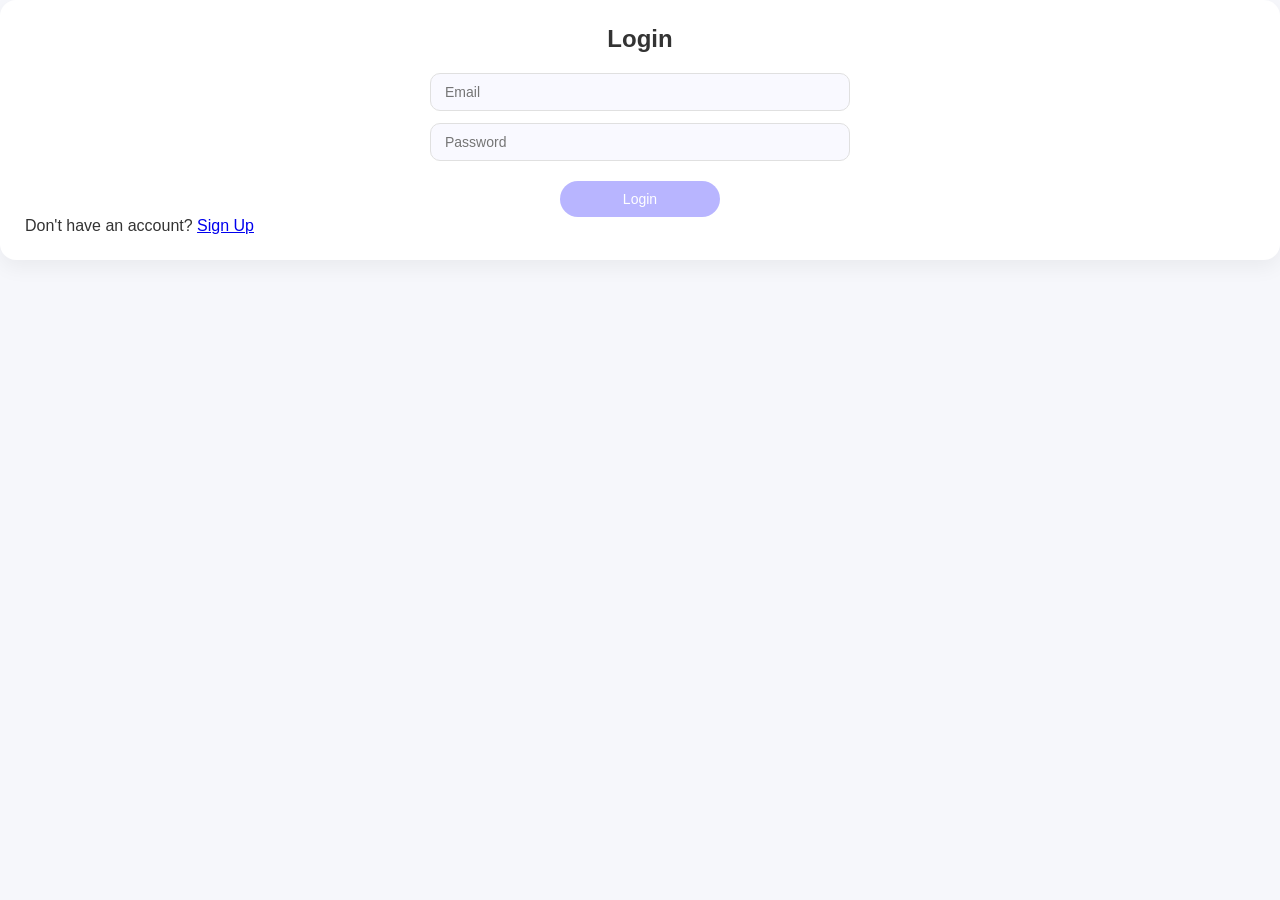
<file: frontend/index.html>
<!DOCTYPE html>
<html lang="en">
<head>
  <meta charset="UTF-8" />
  <meta name="viewport" content="width=device-width, initial-scale=1.0">
  <title>Personal Productivity Dashboard</title>
  <link rel="stylesheet" href="styles.css" />
  
</head>
<body>

  <header>
    <h1>My Productivity Dashboard</h1>
    <p id="date"></p>
  </header>
    
  <nav class="navbar">
    <a href="index.html" class="nav-link active">Dashboard</a>
    <a href="habits.html" class="nav-link">Habits</a>
    <a href="stats.html" class="nav-link">Stats</a>
    <a href="weekly.html" class="nav-link">Weekly</a>
    <button onclick="logout()" class="logout-btn">Logout</button>
  </nav>

  <div class="nav-buttons">
    <button onclick="window.location.href='pomodoro.html'">
      ⏱ Focus Mode
    </button>
  </div>

  <!-- 📊 Dashboard Stats -->
  <section class="stats">
    <div class="stat-card">
      <h3>Pending</h3>
      <p id="pendingCount">0</p>
    </div>
    <div class="stat-card">
      <h3>In Progress</h3>
      <p id="inProgressCount">0</p>
    </div>
    <div class="stat-card">
      <h3>Done</h3>
      <p id="doneCount">0</p>
    </div>
  </section>

  <!-- ➕ Add Task Section -->
  <section class="add-task">
    <h2>Add New Task</h2>

    <input type="text" id="title" placeholder="Task title" />
    <textarea id="description" placeholder="Description (optional)"></textarea>

    <input type="date" id="dueDate" />

    <select id="status">
      <option value="pending">Pending</option>
      <option value="in-progress">In Progress</option>
      <option value="done">Done</option>
    </select>

    <select id="mood">
      <option value="motivated">Motivated</option>
      <option value="neutral">Neutral</option>
      <option value="happy">Happy</option>
      <option value="sad">Sad</option>
      <option value="stressed">Stressed</option>
    </select>

    <button id="addTaskBtn">Add Task</button>
  </section>

  <!-- 🗂️ Main Dashboard Columns -->
  <main class="dashboard">
    <section id="pending">
      <h2>Pending</h2>
      <div class="task-list"></div>
    </section>

    <section id="in-progress">
      <h2>In Progress</h2>
      <div class="task-list"></div>
    </section>

    <section id="done">
      <h2>Done</h2>
      <div class="task-list"></div>
    </section>
  </main>
  <script src="script.js"></script>
</body>
</html>
</file>
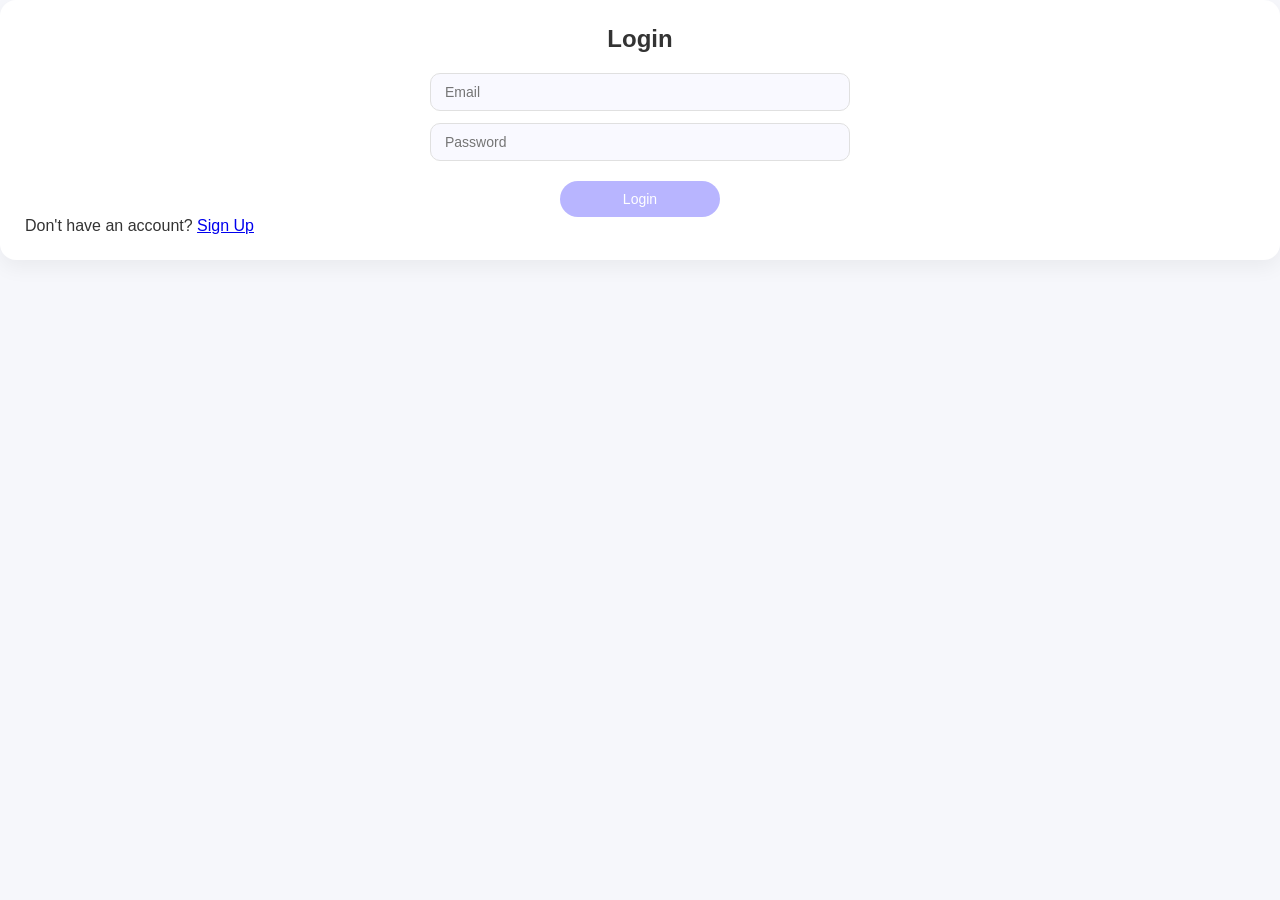
<file: frontend/habits.html>
<!DOCTYPE html>
<html lang="en">
<head>
  <meta charset="UTF-8" />
  <meta name="viewport" content="width=device-width, initial-scale=1.0">
  <title>Habit Tracker</title>
  <link rel="stylesheet" href="styles.css" />
  
</head>
<body>

  <!-- 🌸 Header -->
  <header>
    <h1>Habit Tracker</h1>
    <p>Build consistency. Stay disciplined.</p>
  </header>

  <nav class="navbar">
      <a href="index.html" class="nav-link">Dashboard</a>
      <a href="habits.html" class="nav-link active">Habits</a>
      <a href="pomodoro.html" class="nav-link">Focus Mode</a>
      <a href="stats.html" class="nav-link">Stats</a>
      <a href="weekly.html" class="nav-link">Weekly</a>
      <button onclick="logout()" class="logout-btn">Logout</button>
    </nav>

  <!-- 🔙 Back Button -->
  <div style="text-align:center; margin:20px;">
    <a href="index.html">
      <button class="nav-btn">← Back to Dashboard</button>
    </a>
  </div>

  <!-- 🌿 Add Habit Section -->
  <section class="habit-section">
    <h2>Add New Habit</h2>

    <div class="habit-form">
      <input type="text" id="habitName" placeholder="Habit name (e.g., Meditation)" />

      <select id="habitFrequency">
        <option value="daily">Daily</option>
        <option value="weekly">Weekly</option>
      </select>

      <button id="addHabitBtn">Add Habit</button>
    </div>

    <div id="habitList" class="habit-list"></div>
  </section>

  <script src="habits.js"></script>
</body>
</html>
</file>
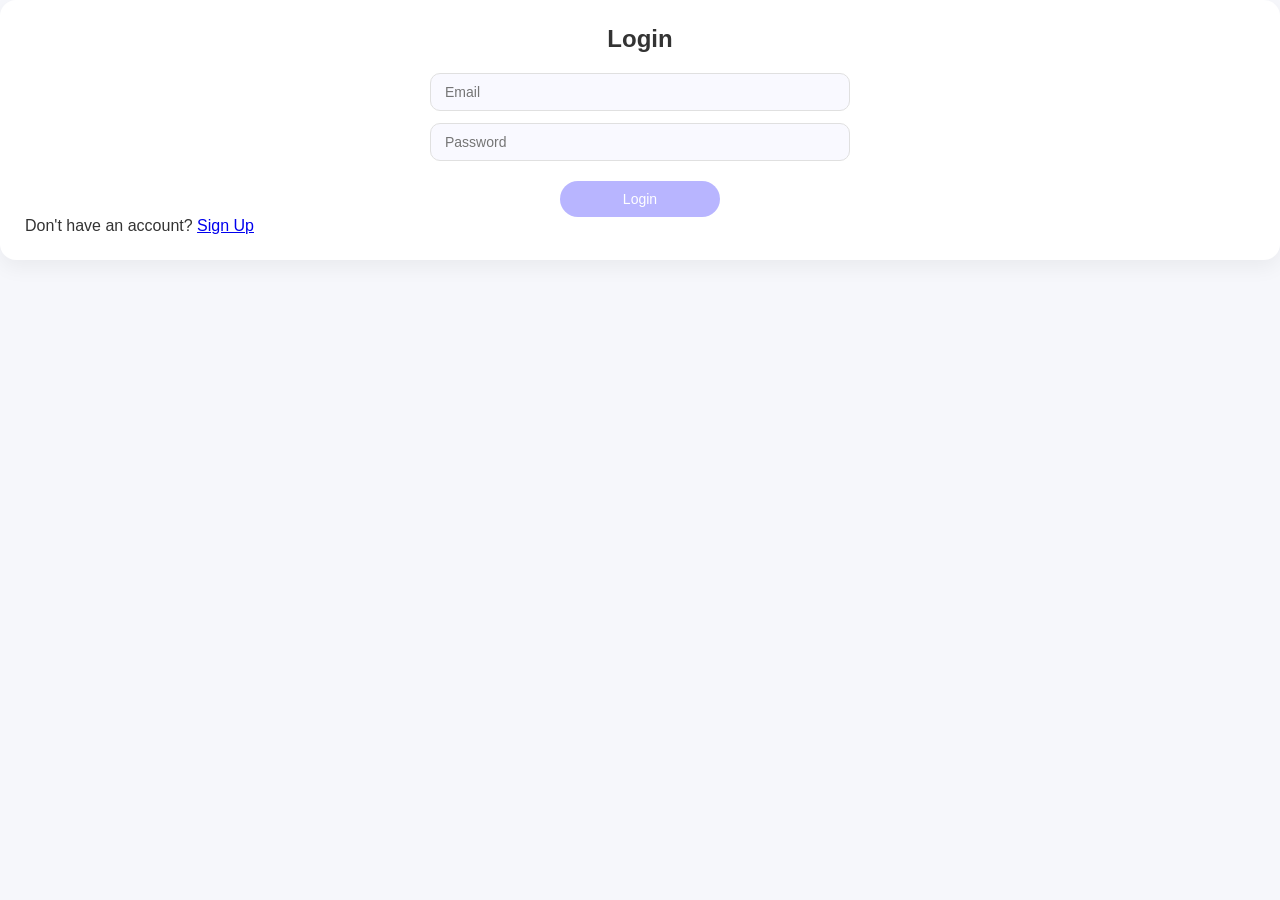
<file: frontend/login.html>
<!DOCTYPE html>
<html>
<head>
  <meta name="viewport" content="width=device-width, initial-scale=1.0">
  <title>Login</title>
  <link rel="stylesheet" href="styles.css">
</head>
<body>

  <section class="add-task">
    <form id="loginForm">
    <h2>Login</h2>

    <input type="email" id="email" placeholder="Email" required/>
    <input type="password" id="password" placeholder="Password" required/>

    <button type="submit">Login</button>

    <p>
      Don't have an account?
      <a href="signup.html">Sign Up</a>
    </p>
    </form>
  </section>

  <script src="auth.js"></script>
</body>
</html>
</file>
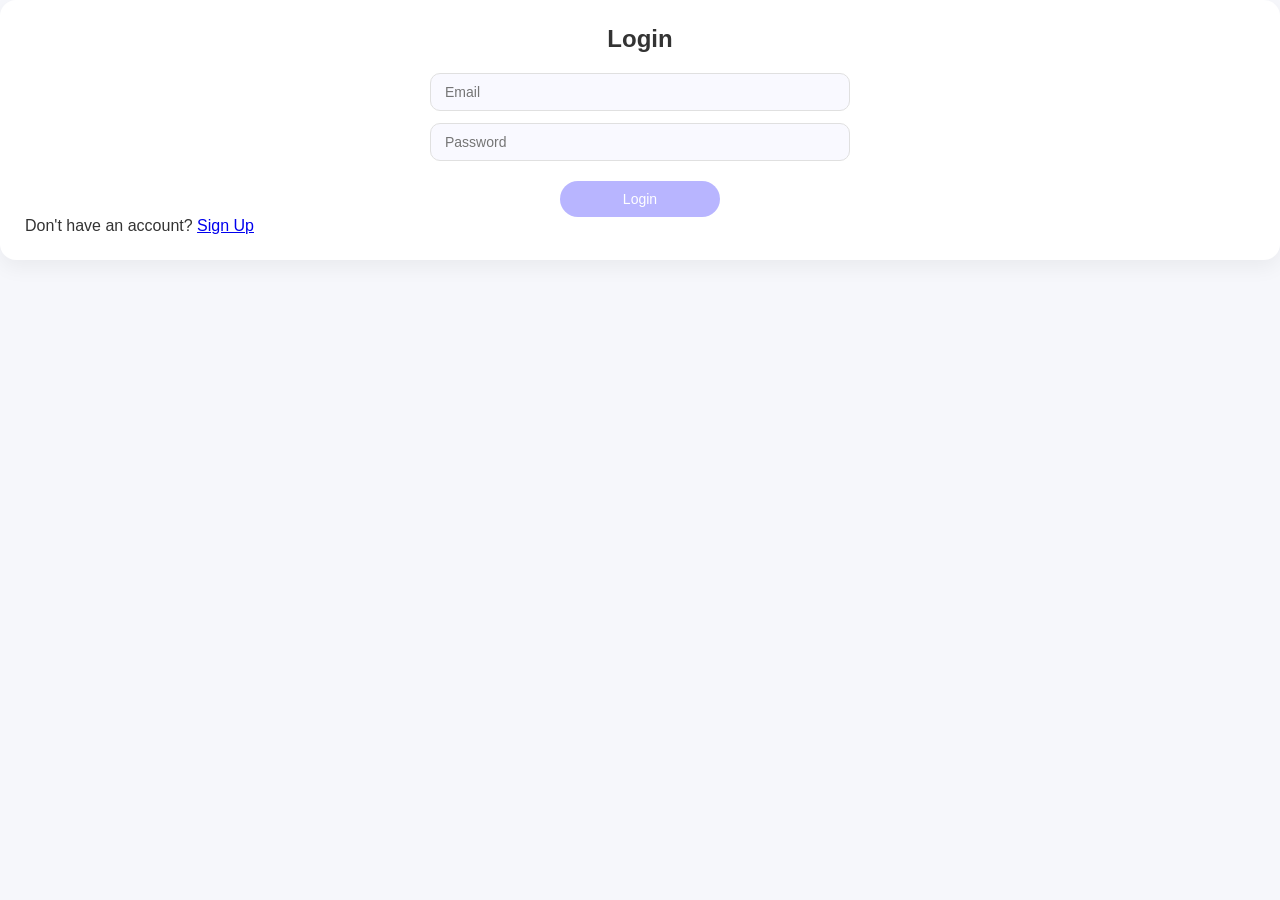
<file: frontend/pomodoro.html>
<!DOCTYPE html>
<html lang="en">
<head>
  <meta charset="UTF-8" />
  <meta name="viewport" content="width=device-width, initial-scale=1.0">
  <title>Focus Mode</title>
  <link rel="stylesheet" href="styles.css" />
</head>
<body>

  <header>
    <h1>Focus Mode ⏱</h1>

    <!-- Clean Navbar (Recommended) -->
    <nav class="navbar">
      <a href="index.html" class="nav-link">Dashboard</a>
      <a href="habits.html" class="nav-link">Habits</a>
      <a href="pomodoro.html" class="nav-link active">Focus Mode</a>
      <a href="stats.html" class="nav-link">Stats</a>
      <a href="weekly.html" class="nav-link">Weekly</a>
      <button onclick="logout()" class="logout-btn">Logout</button>
    </nav>
  </header>

  <section class="pomodoro-container">
    <div class="timer-card">

      <!-- 🍅 Daily Stats -->
      <p id="todayCount">🍅 Today's Sessions: 0</p>

      <h2 id="modeLabel">Focus Time</h2>
      <div class="timer-display" id="timer">25:00</div>

      <div class="timer-controls">
        <button id="startBtn">Start</button>
        <button id="pauseBtn">Pause</button>
        <button id="resetBtn">Reset</button>
      </div>

    </div>
  </section>

  <script src="pomodoro.js"></script>
</body>
</html>
</file>
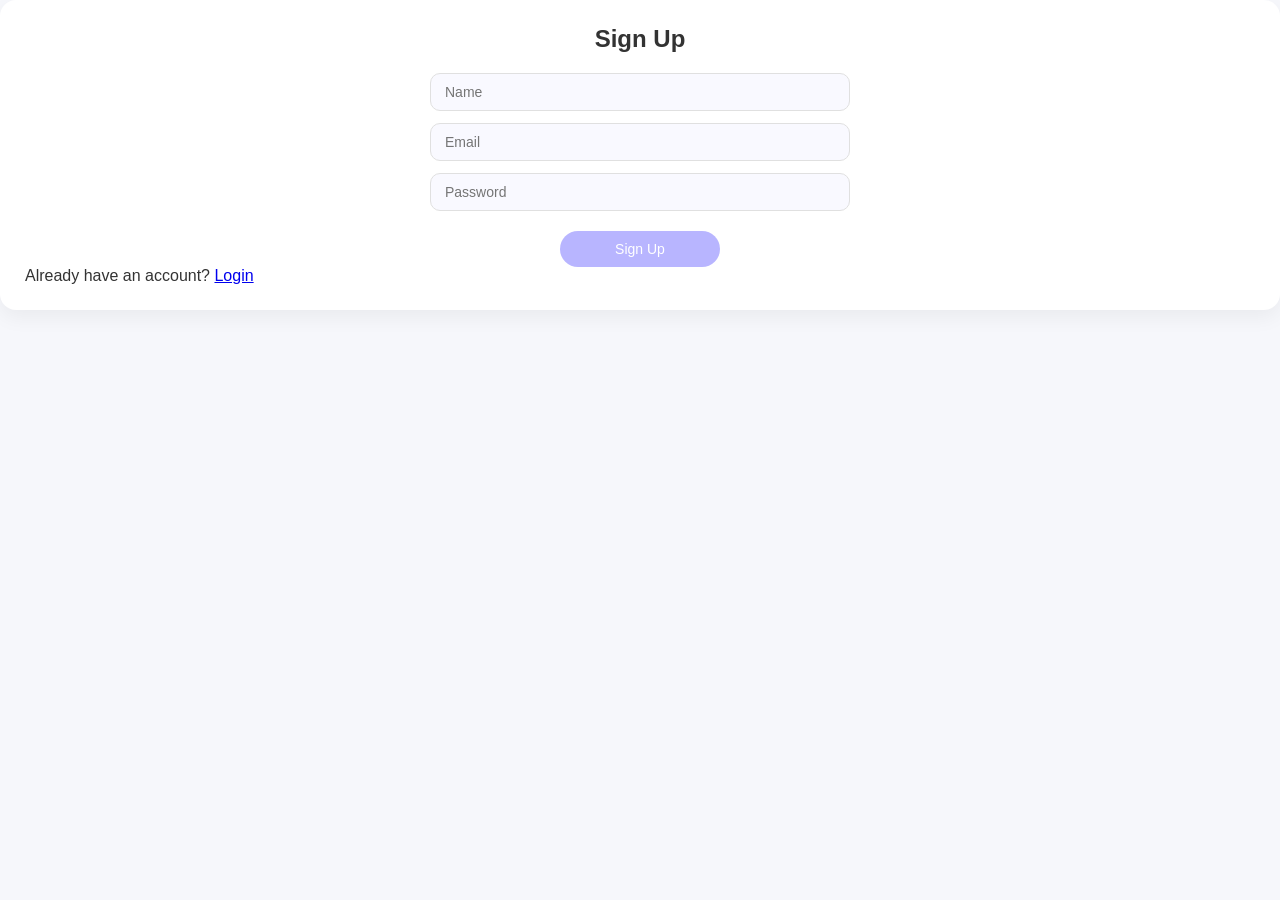
<file: frontend/signup.html>
<!DOCTYPE html>
<html>
<head>
  <meta charset="UTF-8" />
  <meta name="viewport" content="width=device-width, initial-scale=1.0">
  <title>Sign Up</title>
  <link rel="stylesheet" href="styles.css">
</head>
<body>

  <section class="add-task">
    <form id="signupForm">
      <h2>Sign Up</h2>

      <input type="text" id="name" placeholder="Name" required />
      <input type="email" id="email" placeholder="Email" required />
      <input type="password" id="password" placeholder="Password" required />

      <button type="submit">Sign Up</button>

      <p>
        Already have an account?
        <a href="login.html">Login</a>
      </p>
    </form>
  </section>

  <script src="auth.js"></script>
</body>
</html>
</file>
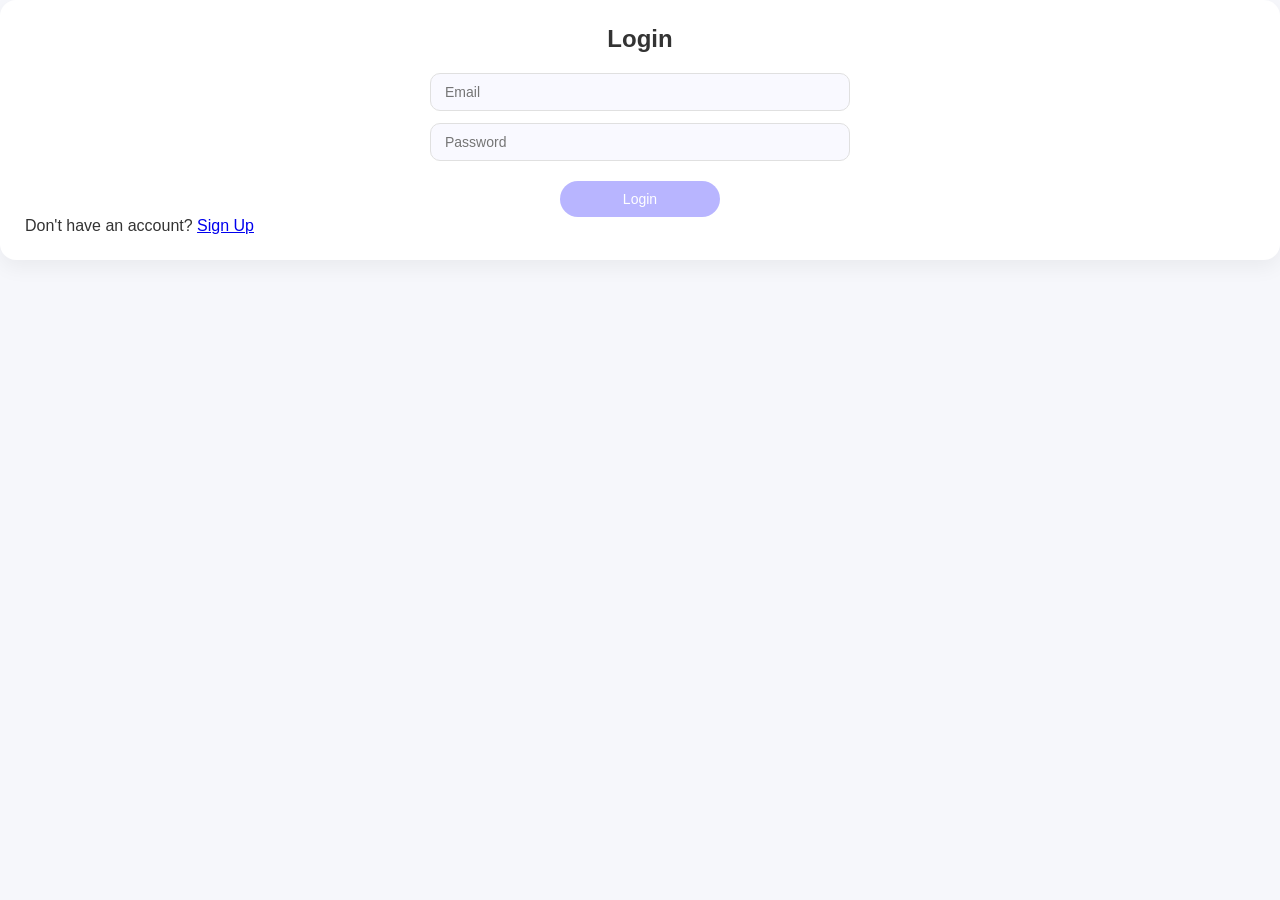
<file: frontend/weekly.html>
<!DOCTYPE html>
<html lang="en">
<head>
  <meta charset="UTF-8" />
  <meta name="viewport" content="width=device-width, initial-scale=1.0">
  <title>Weekly Planner</title>
  <link rel="stylesheet" href="styles.css" />
</head>
<body>

  <header>
    <h1>Weekly Planner 📅</h1>

    <nav class="navbar">
      <a href="index.html" class="nav-link">Dashboard</a>
      <a href="habits.html" class="nav-link">Habits</a>
      <a href="pomodoro.html" class="nav-link">Focus</a>
      <a href="stats.html" class="nav-link">Stats</a>
      <a href="weekly.html" class="nav-link active">Weekly</a>
      <button onclick="logout()" class="logout-btn">Logout</button>
    </nav>
  </header>

  <section class="weekly-planner">
    <div class="weekly-grid">

      <div class="day-column" data-day="1">
        <h3>Monday</h3>
        <div class="day-tasks">
          <p class="empty">No tasks 🌱</p>
        </div>
      </div>

      <div class="day-column" data-day="2">
        <h3>Tuesday</h3>
        <div class="day-tasks">
          <p class="empty">No tasks 🌱</p>
        </div>
      </div>

      <div class="day-column" data-day="3">
        <h3>Wednesday</h3>
        <div class="day-tasks">
          <p class="empty">No tasks 🌱</p>
        </div>
      </div>

      <div class="day-column" data-day="4">
        <h3>Thursday</h3>
        <div class="day-tasks">
          <p class="empty">No tasks 🌱</p>
        </div>
      </div>

      <div class="day-column" data-day="5">
        <h3>Friday</h3>
        <div class="day-tasks">
          <p class="empty">No tasks 🌱</p>
        </div>
      </div>

      <div class="day-column" data-day="6">
        <h3>Saturday</h3>
        <div class="day-tasks">
          <p class="empty">No tasks 🌱</p>
        </div>
      </div>

      <div class="day-column" data-day="0">
        <h3>Sunday</h3>
        <div class="day-tasks">
          <p class="empty">No tasks 🌱</p>
        </div>
      </div>

    </div>
  </section>

  <script src="weekly.js"></script>
</body>
</html>
</file>
<file: frontend/styles.css>
/* 🌸 Global Reset */
* {
  box-sizing: border-box;
  margin: 0;
  padding: 0;
  font-family: "Segoe UI", sans-serif;
}

/* 🌸 Page Background */
body {
  background: #f6f7fb;
  color: #333;
}

/* 🌸 Header */
header {
  background: linear-gradient(135deg, #b8b5ff, #a0c4ff);
  color: #fff;
  text-align: center;
  padding: 30px 20px;
}

header h1 {
  font-size: 28px;
  font-weight: 600;
}

header p {
  margin-top: 8px;
  opacity: 0.9;
}

/* 🌸 Main Container */
.container {
  width: 90%;
  max-width: 1100px;
  margin: 30px auto;
}

/* 🌸 Add Task Section */
.add-task {
  background: #ffffff;
  padding: 25px;
  border-radius: 16px;
  box-shadow: 0 8px 20px rgba(0, 0, 0, 0.05);
  margin-bottom: 40px;
}

.add-task h2 {
  text-align: center;
  margin-bottom: 20px;
  font-weight: 600;
}

/* 🌸 Form Inputs (PASTEL + NARROW) */
.add-task input,
.add-task textarea,
.add-task select {
  display: block;
  width: 100%;
  max-width: 420px;              /* ⭐ KEY CHANGE */
  margin: 12px auto;             /* ⭐ CENTERED */
  padding: 10px 14px;
  border-radius: 10px;
  border: 1px solid #e0e0e0;
  background: #f9f9ff;
  font-size: 14px;
  transition: all 0.2s ease;
}

.add-task input:focus,
.add-task textarea:focus,
.add-task select:focus {
  outline: none;
  border-color: #b8b5ff;
  background: #ffffff;
}

/* 🌸 Add Button */
.add-task button {
  display: block;
  width: 160px;
  margin: 20px auto 0;
  padding: 10px;
  background: #b8b5ff;
  color: white;
  border: none;
  border-radius: 999px;
  font-size: 14px;
  cursor: pointer;
  transition: background 0.3s ease;
}

.add-task button:hover {
  background: #a0c4ff;
}

/* 🌸 Dashboard Columns */
.dashboard {
  display: grid;
  grid-template-columns: repeat(auto-fit, minmax(280px, 1fr));
  gap: 25px;
}

/* 🌸 Column Card */
.column {
  background: #ffffff;
  padding: 20px;
  border-radius: 18px;
  box-shadow: 0 6px 18px rgba(0, 0, 0, 0.05);
}

.column h3 {
  text-align: center;
  margin-bottom: 15px;
  font-weight: 600;
}

/* 🌸 Task Card */
.task {
  background: #f1f3ff;
  padding: 14px;
  border-radius: 12px;
  margin-bottom: 12px;
  box-shadow: 0 4px 10px rgba(0, 0, 0, 0.04);
}

.task strong {
  font-size: 15px;
}

.task p {
  font-size: 13px;
  margin: 6px 0;
}

.task small {
  font-size: 12px;
  opacity: 0.7;
}

/* 🌸 Task Actions */
.actions {
  margin-top: 10px;
}

.actions button {
  padding: 5px 10px;
  margin-right: 6px;
  border-radius: 999px;
  border: none;
  font-size: 12px;
  cursor: pointer;
  background: #e0e7ff;
  transition: all 0.2s ease;
}

.actions button:hover {
  background: #c7d2fe;
}

/* 🌸 Responsive */
@media (max-width: 600px) {
  header h1 {
    font-size: 22px;
  }

  .add-task input,
  .add-task textarea,
  .add-task select {
    max-width: 100%;
  }
}

/* 🌸 MAKE TASK SECTIONS COLUMNS */
.dashboard {
  display: grid;
  grid-template-columns: repeat(3, 1fr);
  gap: 25px;
  padding: 0 30px;
}

/* 🌸 STYLE EACH STATUS SECTION */
.dashboard > section {
  background: #ffffff;
  padding: 20px;
  border-radius: 18px;
  box-shadow: 0 6px 18px rgba(0, 0, 0, 0.05);
}

/* 🌸 RESPONSIVE: STACK ON MOBILE */
@media (max-width: 900px) {
  .dashboard {
    grid-template-columns: 1fr;
  }
}

.stats {
  display: flex;
  justify-content: center;
  gap: 20px;
  margin: 20px 30px;
}

.stat-card {
  background: #ffffff;
  padding: 16px 22px;
  border-radius: 16px;
  box-shadow: 0 6px 16px rgba(0,0,0,0.06);
  text-align: center;
  min-width: 120px;
}

.stat-card h4 {
  font-size: 14px;
  color: #666;
  margin-bottom: 6px;
}

.stat-card span {
  font-size: 26px;
  font-weight: 600;
  color: #4f46e5;
}

/* 🌱 EMPTY STATE */
.empty {
  text-align: center;
  margin-top: 30px;
  color: #9aa0b5;
  font-size: 14px;
  font-style: italic;
}

/* 🌸 Task Animations */
.task {
  animation: fadeIn 0.35s ease;
}

@keyframes fadeIn {
  from {
    opacity: 0;
    transform: translateY(8px);
  }
  to {
    opacity: 1;
    transform: translateY(0);
  }
}

/* 🌸 Button press feedback */
.actions button {
  transition: transform 0.15s ease, background 0.2s ease;
}

.actions button:active {
  transform: scale(0.9);
}


/* 🌸 Weekly Planner Section */
.weekly-planner {
  margin: 40px 30px;
}

.weekly-planner h2 {
  text-align: center;
  margin-bottom: 25px;
  font-weight: 600;
}

/* 🌸 Weekly Grid */
.weekly-grid {
  display: grid;
  grid-template-columns: repeat(7, 1fr);
  gap: 15px;
}

/* 🌸 Day Column */
.day-column {
  background: #ffffff;
  padding: 15px;
  border-radius: 16px;
  box-shadow: 0 6px 18px rgba(0, 0, 0, 0.05);
  min-height: 120px;
}

.day-column h3 {
  text-align: center;
  font-size: 14px;
  margin-bottom: 10px;
  color: #4f46e5;
}

/* 🌸 Weekly Tasks inside days */
.day-tasks .task {
  background: #eef2ff;
  padding: 8px 10px;
  border-radius: 10px;
  margin-bottom: 8px;
  font-size: 12px;
}

/* 🌸 Responsive Weekly Layout */
@media (max-width: 1000px) {
  .weekly-grid {
    grid-template-columns: repeat(3, 1fr);
  }
}

@media (max-width: 600px) {
  .weekly-grid {
    grid-template-columns: 1fr;
  }
}
/* 🌿 Habit Section */
.habit-section {
  background: #ffffff;
  padding: 25px;
  border-radius: 18px;
  width: 90%;
  max-width: 800px;
  margin: 30px auto;
  box-shadow: 0 8px 20px rgba(0,0,0,0.05);
}

.habit-form {
  display: flex;
  gap: 12px;
  justify-content: center;
  margin-bottom: 20px;
}

.habit-form input,
.habit-form select {
  padding: 10px;
  border-radius: 10px;
  border: 1px solid #e0e0e0;
  background: #f9f9ff;
}

.habit-list {
  display: flex;
  flex-direction: column;
  gap: 12px;
}

.habit-item {
  background: #f1f3ff;
  padding: 12px 16px;
  border-radius: 12px;
  display: flex;
  justify-content: space-between;
  align-items: center;
}

.nav-btn {
  padding: 8px 16px;
  border-radius: 999px;
  border: none;
  background: #b8b5ff;
  color: white;
  cursor: pointer;
}
/* 🌸 Navbar */
.navbar {
  display: flex;
  justify-content: center;
  gap: 30px;
  background: #ffffff;
  padding: 12px 0;
  box-shadow: 0 4px 10px rgba(0,0,0,0.04);
}

.nav-link {
  text-decoration: none;
  color: #666;
  font-weight: 500;
  font-size: 15px;
  padding: 6px 12px;
  border-radius: 999px;
  transition: all 0.2s ease;
}

.nav-link:hover {
  background: #f1f3ff;
}

.nav-link.active {
  background: #b8b5ff;
  color: white;
}
/* 🌸 Navigation Buttons */
.nav-buttons {
  margin-top: 15px;
}

.nav-buttons button {
  background: #ffffff;
  color: #6b6ee7;
  border: none;
  padding: 8px 16px;
  margin: 6px;
  border-radius: 999px;
  font-size: 14px;
  cursor: pointer;
  box-shadow: 0 4px 12px rgba(0,0,0,0.05);
  transition: all 0.2s ease;
}

.nav-buttons button:hover {
  background: #f1f3ff;
}
/* 🌸 Pomodoro Layout */
.pomodoro-container {
  display: flex;
  justify-content: center;
  align-items: center;
  height: 70vh;
}

.timer-card {
  background: #ffffff;
  padding: 40px;
  border-radius: 24px;
  box-shadow: 0 10px 30px rgba(0,0,0,0.05);
  text-align: center;
  width: 320px;
}

.timer-display {
  font-size: 48px;
  font-weight: 600;
  margin: 20px 0;
  color: #6b6ee7;
}

.timer-controls button {
  background: #b8b5ff;
  color: white;
  border: none;
  padding: 10px 16px;
  margin: 6px;
  border-radius: 999px;
  cursor: pointer;
  transition: all 0.2s ease;
}

.timer-controls button:hover {
  background: #a0c4ff;
}

/* 🌸 Stats Page */
.stats-page {
  padding: 40px;
  display: flex;
  justify-content: center;
}

.stats-grid {
  display: grid;
  grid-template-columns: repeat(auto-fit, minmax(200px, 1fr));
  gap: 25px;
  max-width: 900px;
  width: 100%;
}

.stat-box {
  background: #ffffff;
  padding: 25px;
  border-radius: 18px;
  box-shadow: 0 8px 20px rgba(0,0,0,0.05);
  text-align: center;
}

.stat-box h3 {
  font-size: 14px;
  color: #777;
  margin-bottom: 10px;
}

.stat-box p {
  font-size: 26px;
  font-weight: 600;
  color: #6b6ee7;
}
</file>
